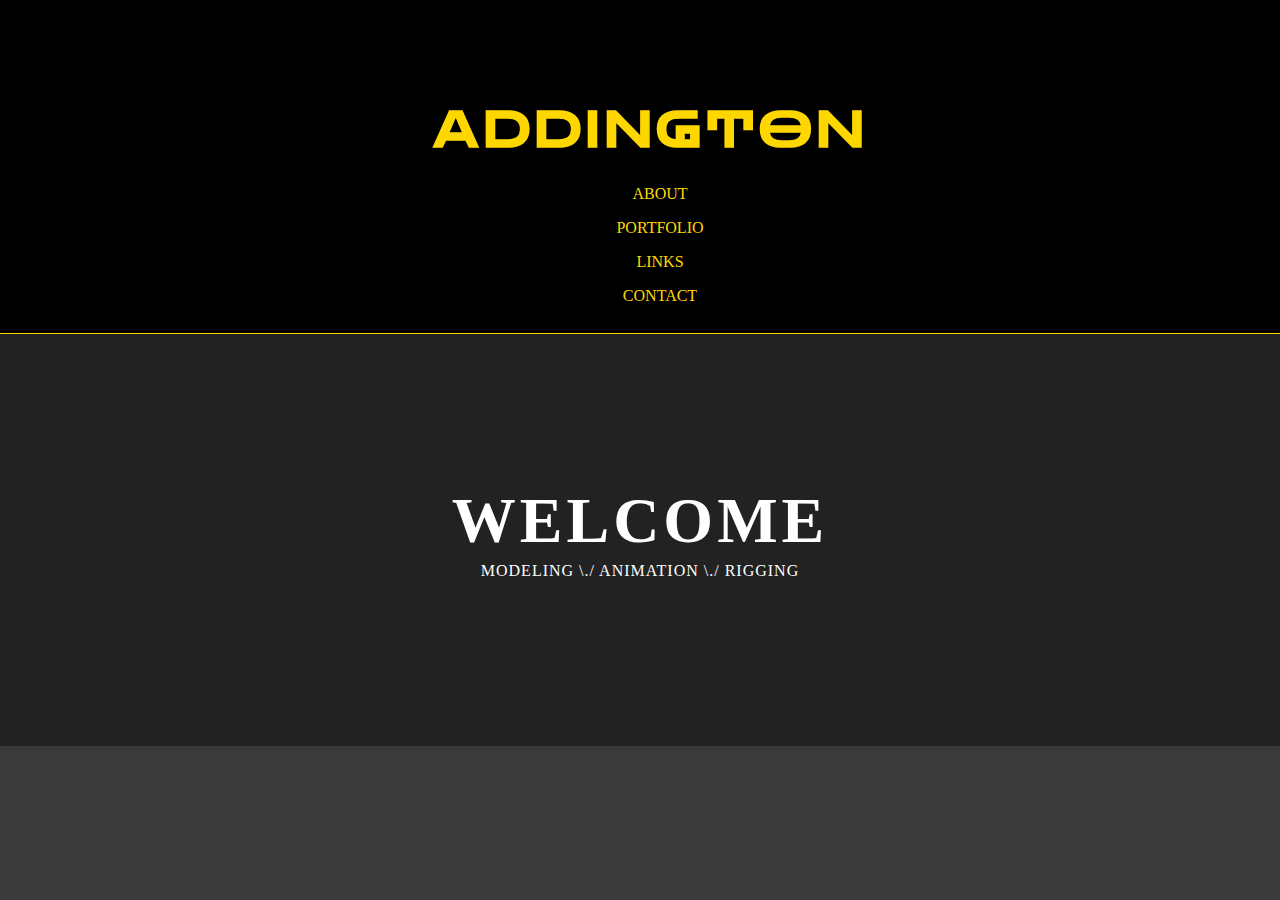
<file: index.html>
<!doctype html>
<html lang="en-US">
<head>
	<meta charset="utf-8">
	<meta name="viewport" content="width=device-width, initial-scale=1">
	<title>Home</title>
	<link href="css/WebDesignFinal.css" rel="stylesheet" type="text/css">
	<link rel="preconnect" href="https://fonts.googleapis.com">
	<link rel="preconnect" href="https://fonts.gstatic.com" crossorigin>
	<link href="https://fonts.googleapis.com/css2?family=Zen+Dots&display=swap" rel="stylesheet">
</head>
<body>
<div class="container"> 
  <!-- Navigation -->
  <header><a href="">
    <h4 class="logo">ADDINGTON</h4>
    </a>
    <nav>
      <ul>
        <li><a href="about.html">ABOUT</a></li>
        <li><a href="port.html">PORTFOLIO</a></li>
        <li> <a href="links.html">LINKS</a></li>
		 <li> <a href="contact.html">CONTACT</a></li>
      </ul>
    </nav>
  </header>
  <section class="main" id="main">
    <h2 class="welcome">WELCOME</h2>
    <p class="content">MODELING \./ Animation \./ RIGGING</p>
  </section>
</div>
</body>
</html>
</file>
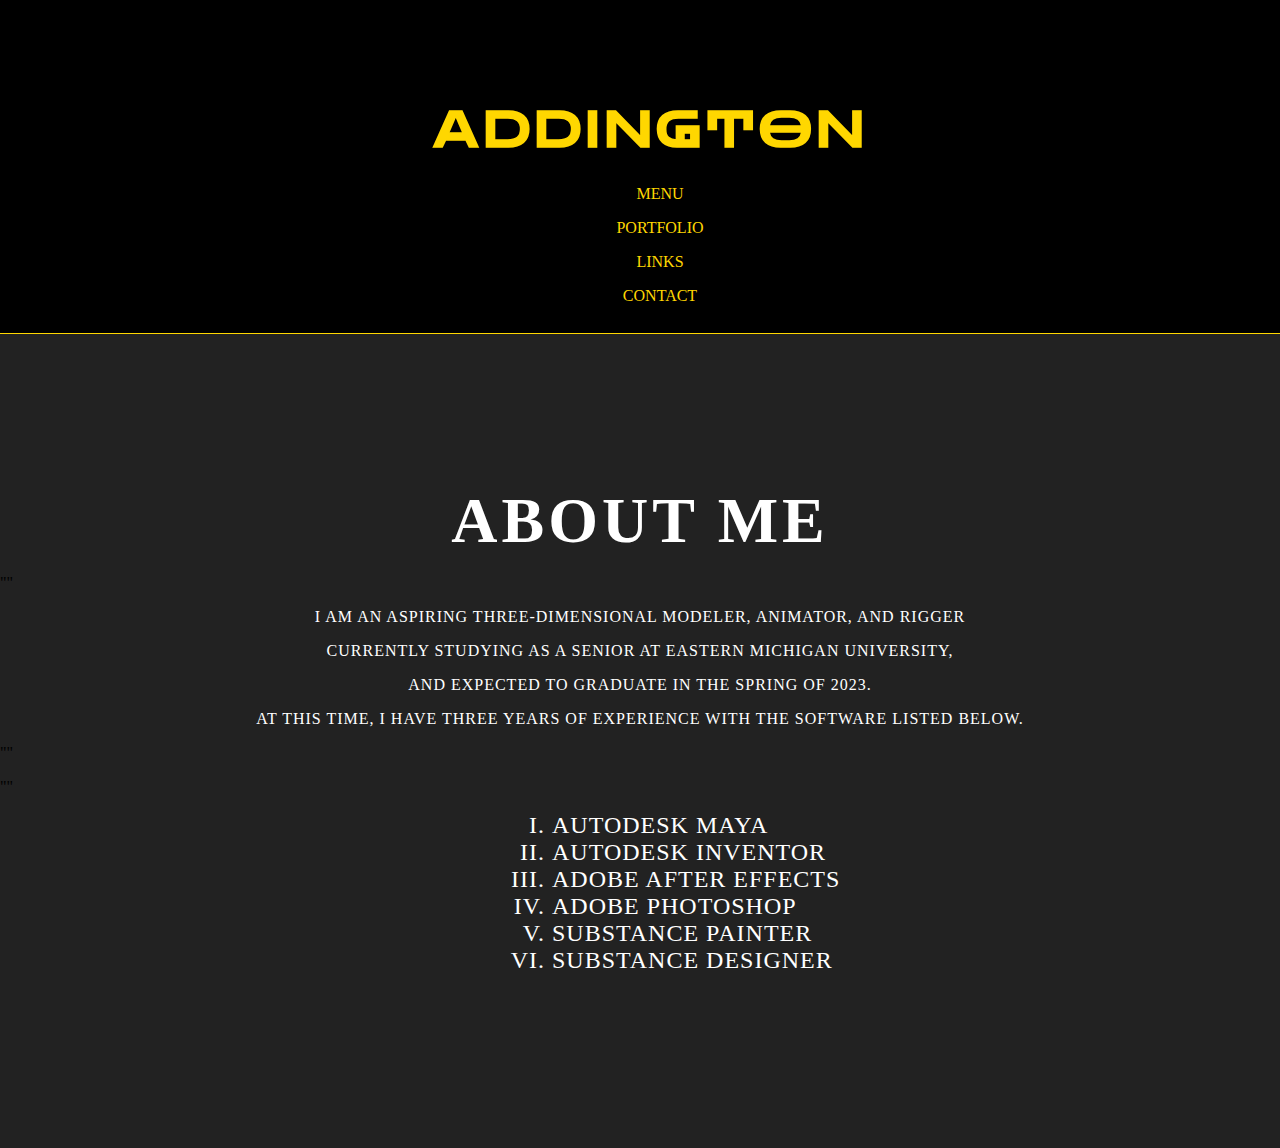
<file: about.html>
<!doctype html>
<html lang="en-US">
<head>
	<meta charset="utf-8">
	<meta name="viewport" content="width=device-width, initial-scale=1">
	<title>About</title>
	<link href="css/WebDesignFinal.css" rel="stylesheet" type="text/css">
	<link rel="preconnect" href="https://fonts.googleapis.com">
	<link rel="preconnect" href="https://fonts.gstatic.com" crossorigin>
	<link href="https://fonts.googleapis.com/css2?family=Zen+Dots&display=swap" rel="stylesheet">
</head>
<body>
<div class="container"> 
  <!-- Navigation -->
  <header><a href="">
    <h4 class="logo">ADDINGTON</h4>
    </a>
    <nav>
      <ul>
        <li><a href="index.html">MENU</a></li>
        <li><a href="port.html">PORTFOLIO</a></li>
        <li> <a href="links.html">LINKS</a></li>
		<li> <a href="contact.html">CONTACT</a></li>
      </ul>
    </nav>
  </header>
  <section class="main" id="main">
    <h2 class="welcome">ABOUT ME</h2>
	  	<p>""</p>
    	<p class="content">I am an aspiring three-dimensional modeler, animator, and rigger</p>
		<p class="content">currently studying as a Senior at Eastern Michigan University,</p>
	  	<p class= "content">and expected to graduate in the Spring of 2023.</p>
	  	<p class="content">At this time, I have three years of experience with the software listed below.</p>
	  	<p>""</p>
	  	<p>""</p>
	 <ol type="I" class="olist">
  		<li>Autodesk Maya</li>
		 <li>Autodesk Inventor</li>
  		<li>Adobe After Effects</li>
  		<li>Adobe Photoshop</li>
		<li>Substance Painter</li>
		<li>Substance Designer</li>
	</ol>
  </section>
</div>
</body>
</html>
</file>
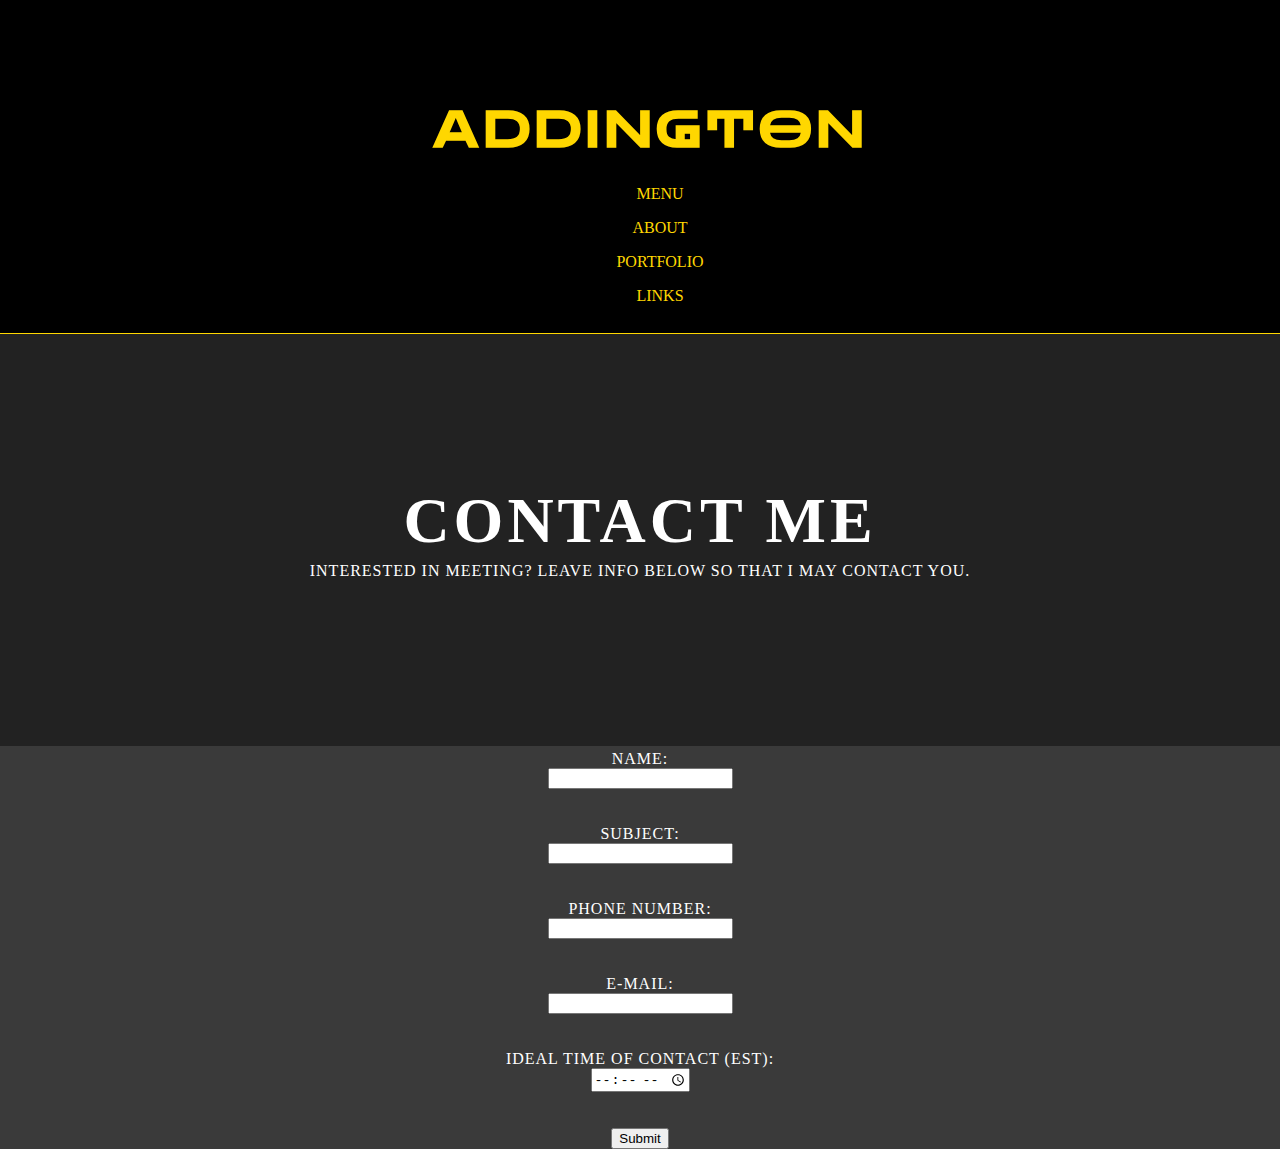
<file: contact.html>
<!doctype html>
<html lang="en-US">
<head>
	<meta charset="utf-8">
	<meta name="viewport" content="width=device-width, initial-scale=1">
	<title>Contact</title>
	<link href="css/WebDesignFinal.css" rel="stylesheet" type="text/css">
	<link rel="preconnect" href="https://fonts.googleapis.com">
	<link rel="preconnect" href="https://fonts.gstatic.com" crossorigin>
	<link href="https://fonts.googleapis.com/css2?family=Zen+Dots&display=swap" rel="stylesheet">
</head>
<body>
<div class="container"> 
  <!-- Navigation -->
  <header><a href="">
    <h4 class="logo">ADDINGTON</h4>
    </a>
    <nav>
      <ul>
        <li><a href="index.html">MENU</a></li>
        <li><a href="about.html">ABOUT</a></li>
        <li> <a href="port.html">PORTFOLIO</a></li>
		 <li> <a href="links.html">LINKS</a></li>
      </ul>
    </nav>
  </header>
  <section class="main" id="main">
    <h2 class="welcome">CONTACT ME</h2>
    <p class="content">interested in meeting? Leave Info below so that I may contact You.</p>
  </section>
	<form class="content">
		<label for="name">Name:</label><br>
		<input type="text" id="name" name="name"><br>
		<br>
		<br>
		<label for="subject">Subject:</label><br>
		<input type="text" id="subject" name="subject"><br>
		<br>
		<br>
		<label for="phone">Phone Number:</label><br>
		<input type="tel" id="phone" name="phone"><br>
		<br>
		<br>
		<label for="email">E-mail:</label><br>
		<input type="email" id="email" name="email"><br>
		<br>
		<br>
		<label for="time">Ideal Time of Contact (EST):</label><br>
		<input type="time" id="time" name="time"><br>
		<br>
		<br>
		<input type="submit" id="submit" name="submit">
	</form>
</div>
</body>
</html>
</file>
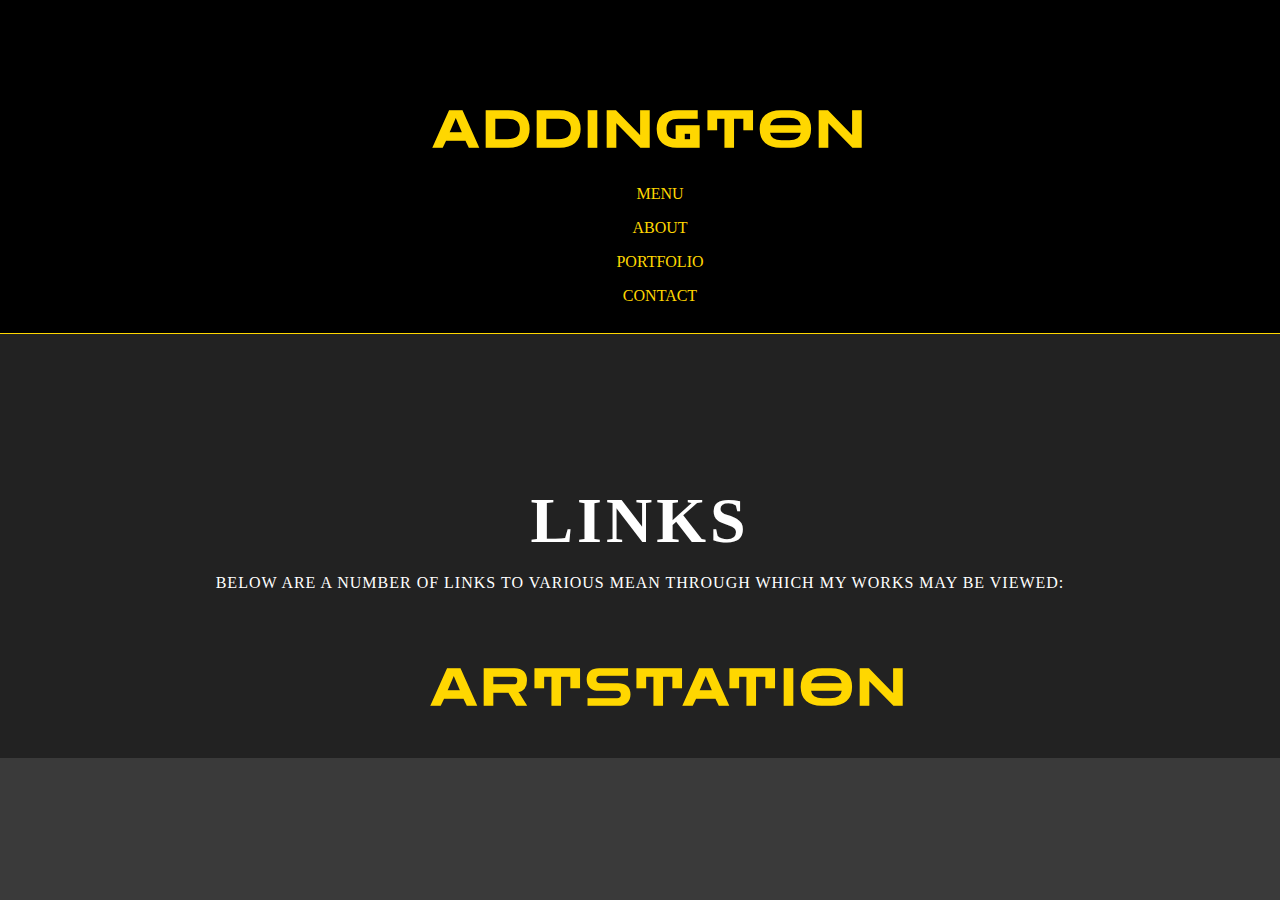
<file: links.html>
<!doctype html>
<html lang="en-US">
<head>
	<meta charset="utf-8">
	<meta name="viewport" content="width=device-width, initial-scale=1">
	<title>Links</title>
	<link href="css/WebDesignFinal.css" rel="stylesheet" type="text/css">
	<link rel="preconnect" href="https://fonts.googleapis.com">
	<link rel="preconnect" href="https://fonts.gstatic.com" crossorigin>
	<link href="https://fonts.googleapis.com/css2?family=Zen+Dots&display=swap" rel="stylesheet">
</head>
<body>
<div class="container"> 
  <!-- Navigation -->
  <header><a href="">
    <h4 class="logo">ADDINGTON</h4>
    </a>
    <nav>
      <ul>
        <li><a href="index.html">MENU</a></li>
        <li><a href="about.html">ABOUT</a></li>
        <li> <a href="port.html">PORTFOLIO</a></li>
		 <li> <a href="contact.html">CONTACT</a></li>
      </ul>
    </nav>
  </header>
  <section class="main" id="main">
    <h2 class="welcome">LINKS</h2>
    <p class="content"></p>
	<p class="content">Below are a number of links to various mean through which my works may be viewed: </p>
	  <ul class="content">
		  <li class="unlist"><a href="https://www.artstation.com/zaddington" target="_blank">ArtStation</a></li>
	  </ul>
  </section>
</div>
</body>
</html>
</file>
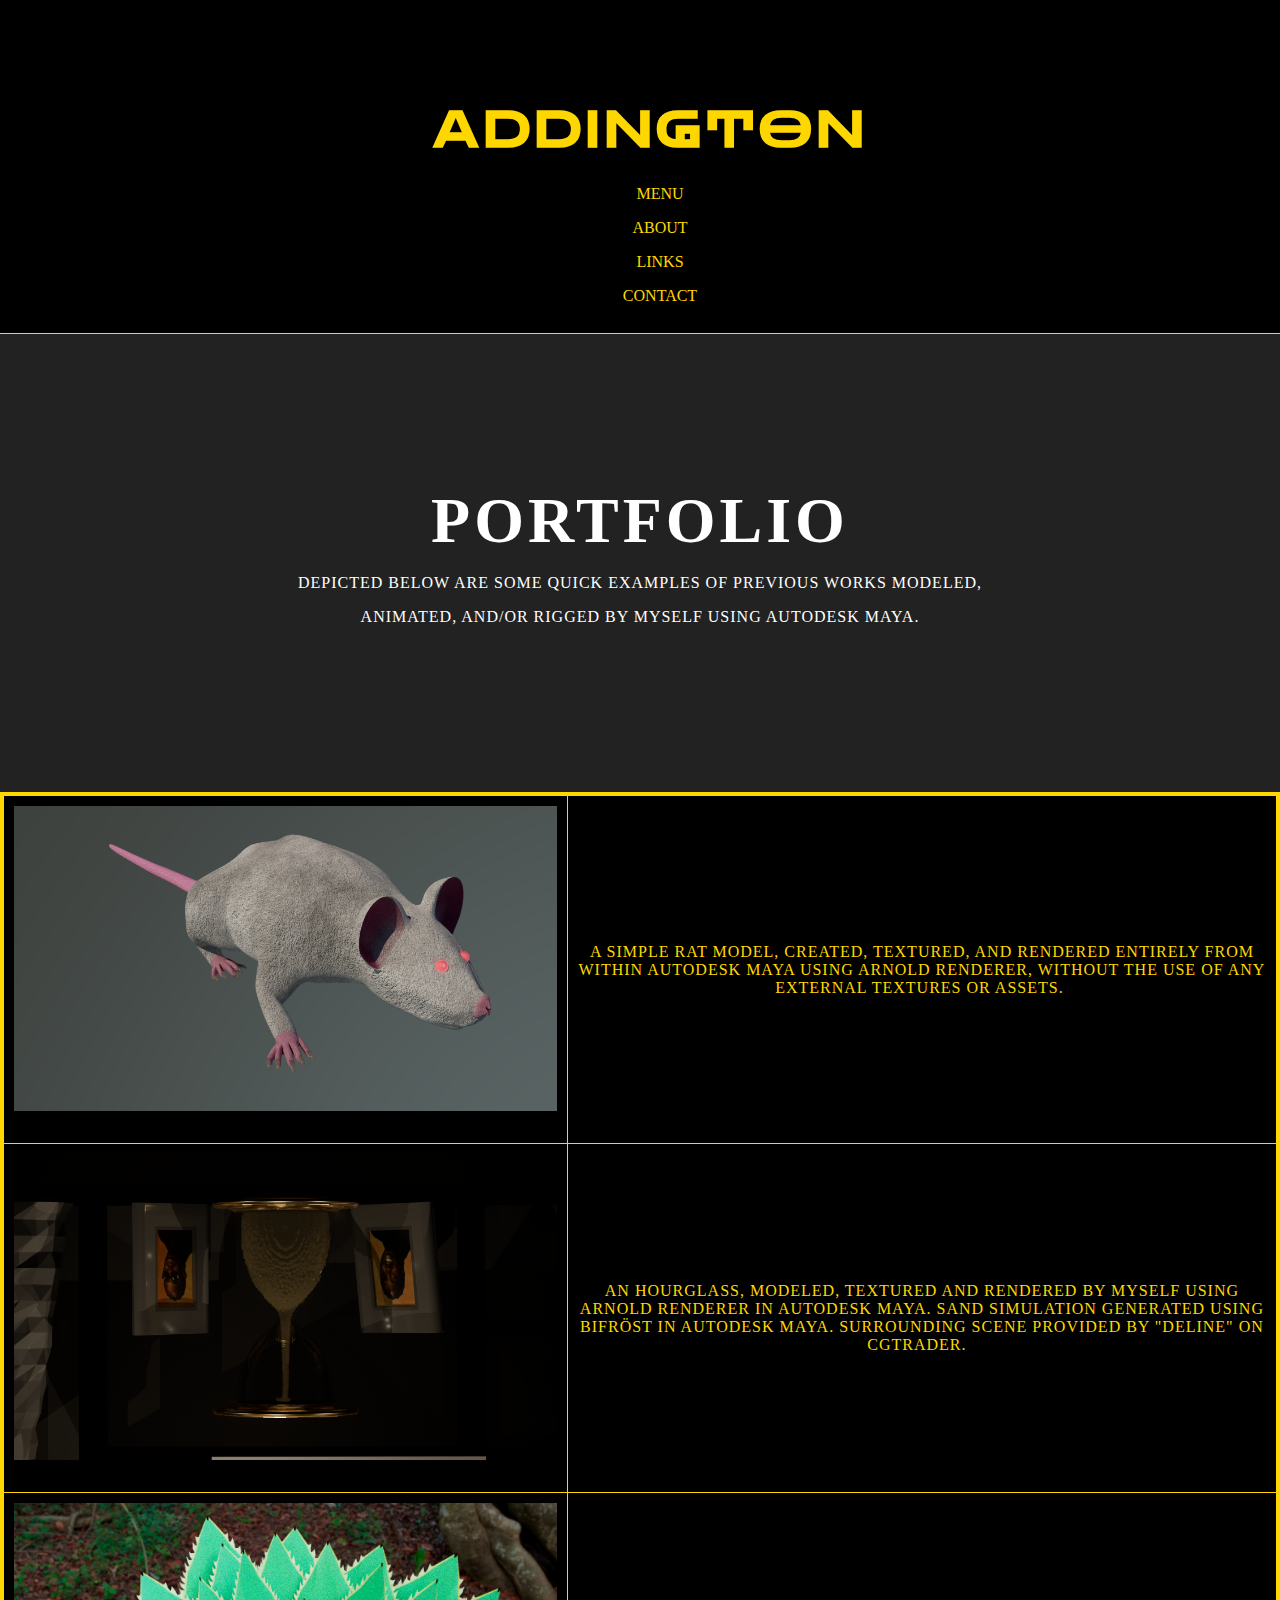
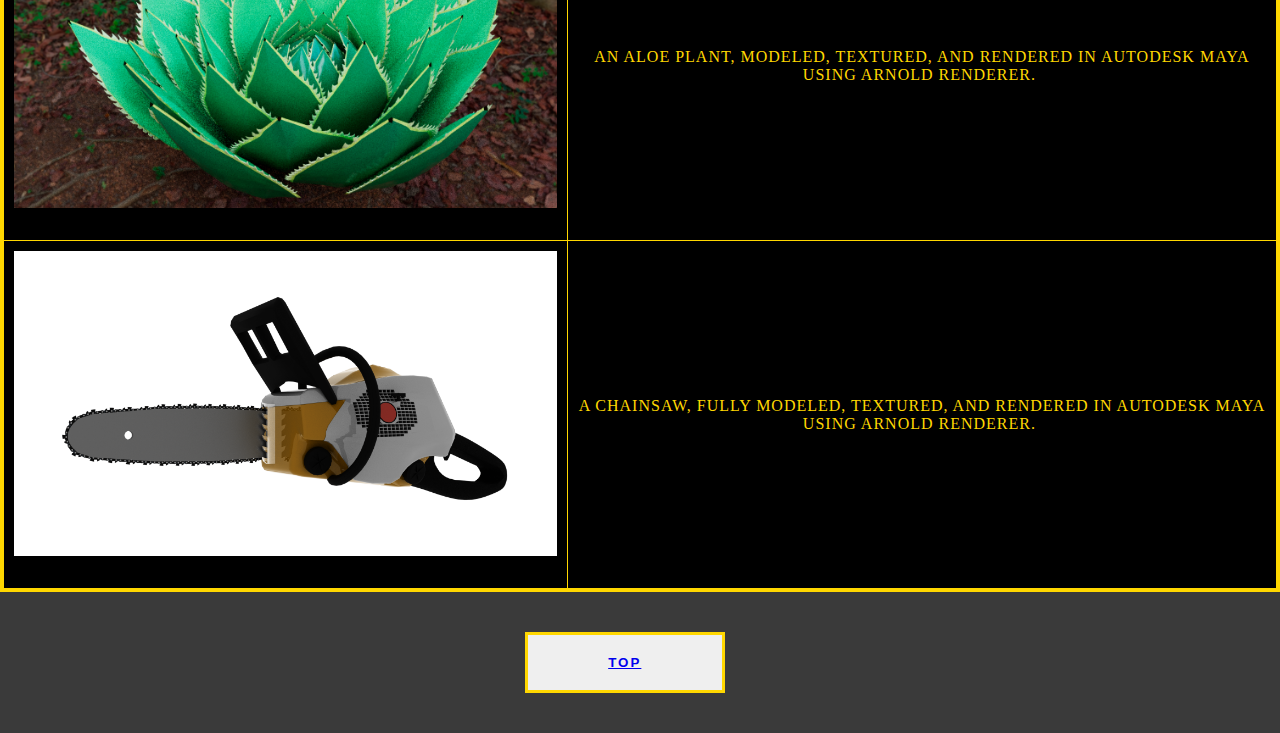
<file: port.html>
<!doctype html>
<html lang="en-US">
<head>
	<meta charset="utf-8">
	<meta name="viewport" content="width=device-width, initial-scale=1">
	<title>Portfolio</title>
	<link href="css/WebDesignFinal.css" rel="stylesheet" type="text/css">
	<link rel="preconnect" href="https://fonts.googleapis.com">
	<link rel="preconnect" href="https://fonts.gstatic.com" crossorigin>
	<link href="https://fonts.googleapis.com/css2?family=Zen+Dots&display=swap" rel="stylesheet">
</head>
<body>
<div class="container"> 
  <!-- Navigation -->
  <header><a href="">
    <h4 class="logo">ADDINGTON</h4>
    </a>
    <nav>
      <ul>
        <li><a href="index.html">MENU</a></li>
        <li><a href="about.html">ABOUT</a></li>
        <li> <a href="links.html">LINKS</a></li>
		<li> <a href="contact.html">CONTACT</a></li>
      </ul>
    </nav>
  </header>
  <section class="main" id="main">
    <h2 class="welcome">PORTFOLIO</h2>
    <p class="content"></p>
	<p class="content">Depicted below are some quick examples of previous works modeled, </p>
	<p class="content">animated, and/or rigged by myself using Autodesk Maya.</p>
  </section>
	<table class="tab" width="100%" border="1" cellspacing="100" cellpadding="10%">
  	<tbody>
    	<tr>
      		<td><img src="images/AddingtonZachary_SAG375_Assign5_1.0288.png" alt="Rat" width="100%">&nbsp;</td>
      		<td class="tabtext">A simple rat model, created, textured, and rendered entirely from within autodesk maya using Arnold renderer, without the use of any external textures or assets.&nbsp; </td>
   		 </tr>
    	<tr>
      		<td><img src="images/PlaceholderBackup_1.0437.png"alt="Hourglass" width="100%">&nbsp;</td>
      		<td class="tabtext">An Hourglass, modeled, textured and rendered by myself using Arnold renderer in Autodesk Maya. Sand simulation generated using Bifröst in Autodesk Maya. Surrounding scene provided by "Deline" on CGTrader. &nbsp;</td>
    	</tr>
    	<tr>
      		<td><img src="images/AddingtonZachary_SAG375_PlantPlaceholder_1.0003.png" alt="Aloe" width="100%">&nbsp;</td>
      		<td class="tabtext">An aloe plant, modeled, textured, and rendered in autodesk maya using arnold renderer.&nbsp;</td>
    	</tr>
    	<tr>
      		<td><img src="images/ChainsawRender.png" alt="Chainsaw" width="100%">&nbsp;</td>
      		<td class="tabtext">A Chainsaw, fully modeled, textured, and rendered in autodesk maya using arnold renderer.&nbsp;</td>
    	</tr>
  	</tbody>
	</table>
	<button class="button"><a class="anchor" href="#top">Top</a></button>
</div>
</body>
</html>
</file>
<file: css/WebDesignFinal.css>
@charset "UTF-8";
body {
	background-color: #3A3A3A;
	margin-top: 0px;
	margin-right: 0px;
	margin-bottom: 0px;
	margin-left: 0px;
	font-style: normal;
	font-weight: 200;
}
.container header nav {
	margin-top: 0px;
	margin-right: 0px;
	margin-bottom: 0px;
	margin-left: 0px;
	width: 100%;
	float: none;
	overflow: auto;
	display: inline-block;
	background: #000000;
}
header {
	width: 100%;
	height: 25%;
	background-color: #000000;
	border-bottom: 1px solid #FFD700;
}
.logo {
	color: #FFD700;
	font-family: 'Zen Dots', cursive;
	font-weight: bold;
	font-size: 50px;
	width: 100%;
	float: left;
	margin-top: 100px;
	margin-left: 10px;
	letter-spacing: 4px;	
	text-align: center;
	margin-right: 0px;
	margin-bottom: 0px;
	list-style-type:none;
}
nav {
	float: undefined;
	width: 100%;
	text-align: right;
	margin-right: 50%;
}

nav ul li {
	margin-top: 0px;
	margin-right: 0px;
	margin-bottom: 0px;
	margin-left: 0px;
	width: 100%;
	text-align: center;
	padding-top: 8px;
	padding-bottom: 8px;
}
ul li a {
	color: #FFD700;
	text-decoration: none;
}
ul li:hover a {
	color: #FFD700;
}
.welcome{
	color: #FFFFFF;
	text-align: center;
	font-size: 64px;
	margin-top: 0px;
	margin-right: 0px;
	margin-bottom: 0px;
	margin-left: 0px;
	letter-spacing: 4px;
}
.main {
	background-color: #222222;
	padding-top: 150px;
	padding-bottom: 150px;

}
.content {
	text-align: center;
	color: #FFFFFF;
	margin-top: 4px;
	font-weight: lighter;
	text-transform: uppercase;
	letter-spacing: 1px;
}


.button {
	width: 200px;
	margin-top: 40px;
	margin-right: auto;
	margin-bottom: 40px;
	margin-left: 41%;
	padding-top: 20px;
	padding-right: 10px;
	padding-bottom: 20px;
	padding-left: 10px;
	text-align: center;
	vertical-align: middle;
	border-radius: 0px;
	text-transform: uppercase;
	font-weight: bold;
	letter-spacing: 2px;
	border: 3px solid #FFD700;
	color: #030303;
	transition: all 0.3s linear;
}
.button:hover {
	background-color: #000000;
	color: #FFD700;
	cursor: pointer;
}

.anchor:hover {
	color: #FFD700;
}

.olist {
	text-align: left;
	font-size: 24px;
	color: #FFFFFF;
	margin-top: 4px;
	margin-left: 40%;
	font-weight: lighter;
	text-transform: uppercase;
	letter-spacing: 1px;
	
}

.tab {
	border: 4px solid gold;
	border-collapse: collapse;
	background-color: black;
}

.tabtext {
	text-align: center;
	color: #FFD700;
	margin-top: 4px;
	font-weight: lighter;
	text-transform: uppercase;
	letter-spacing: 1px;
}

.unlist {
	color: #FFD700;
	font-family: 'Zen Dots', cursive;
	font-weight: bold;
	font-size: 50px;
	width: 100%;
	float: left;
	margin-top: 50px;
	margin-left: 10px;
	letter-spacing: 4px;	
	text-align: center;
	margin-right: 0px;
	margin-bottom: 0px;
	list-style-type:none;
}
</file>
